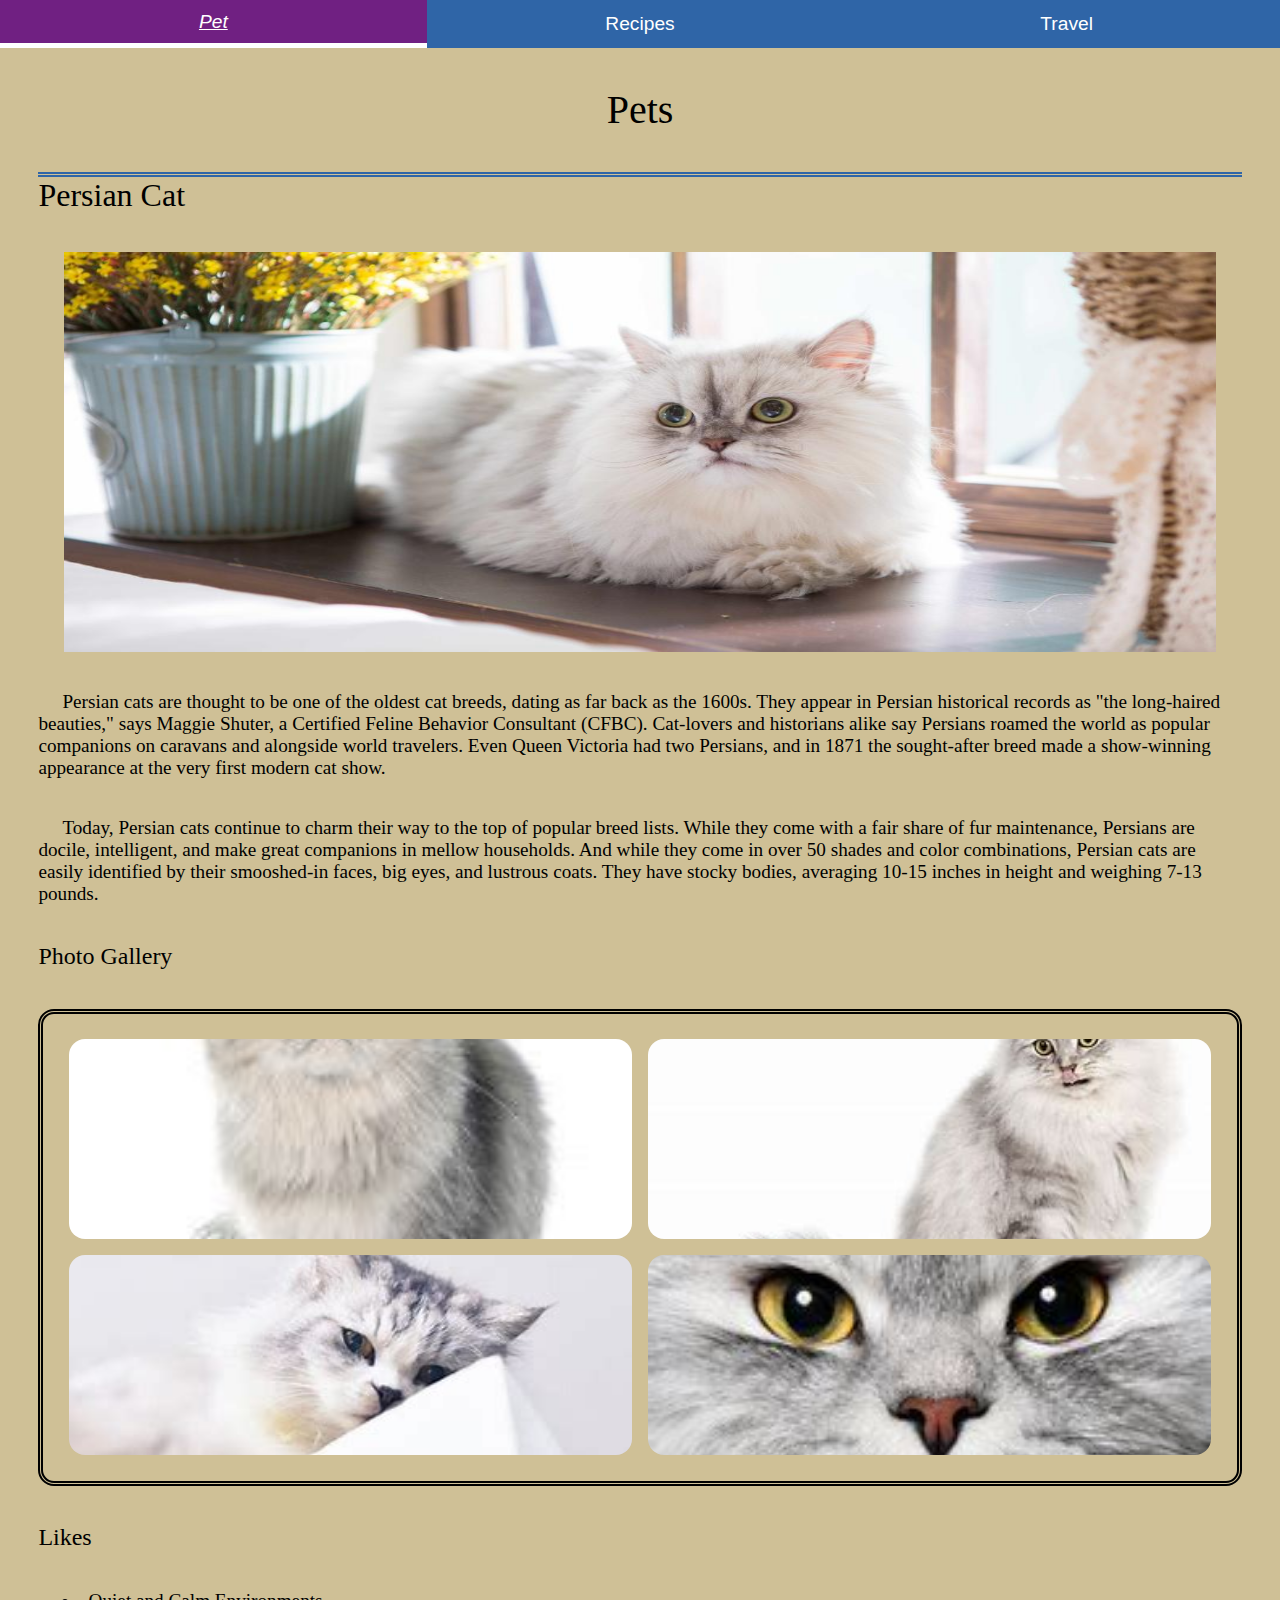
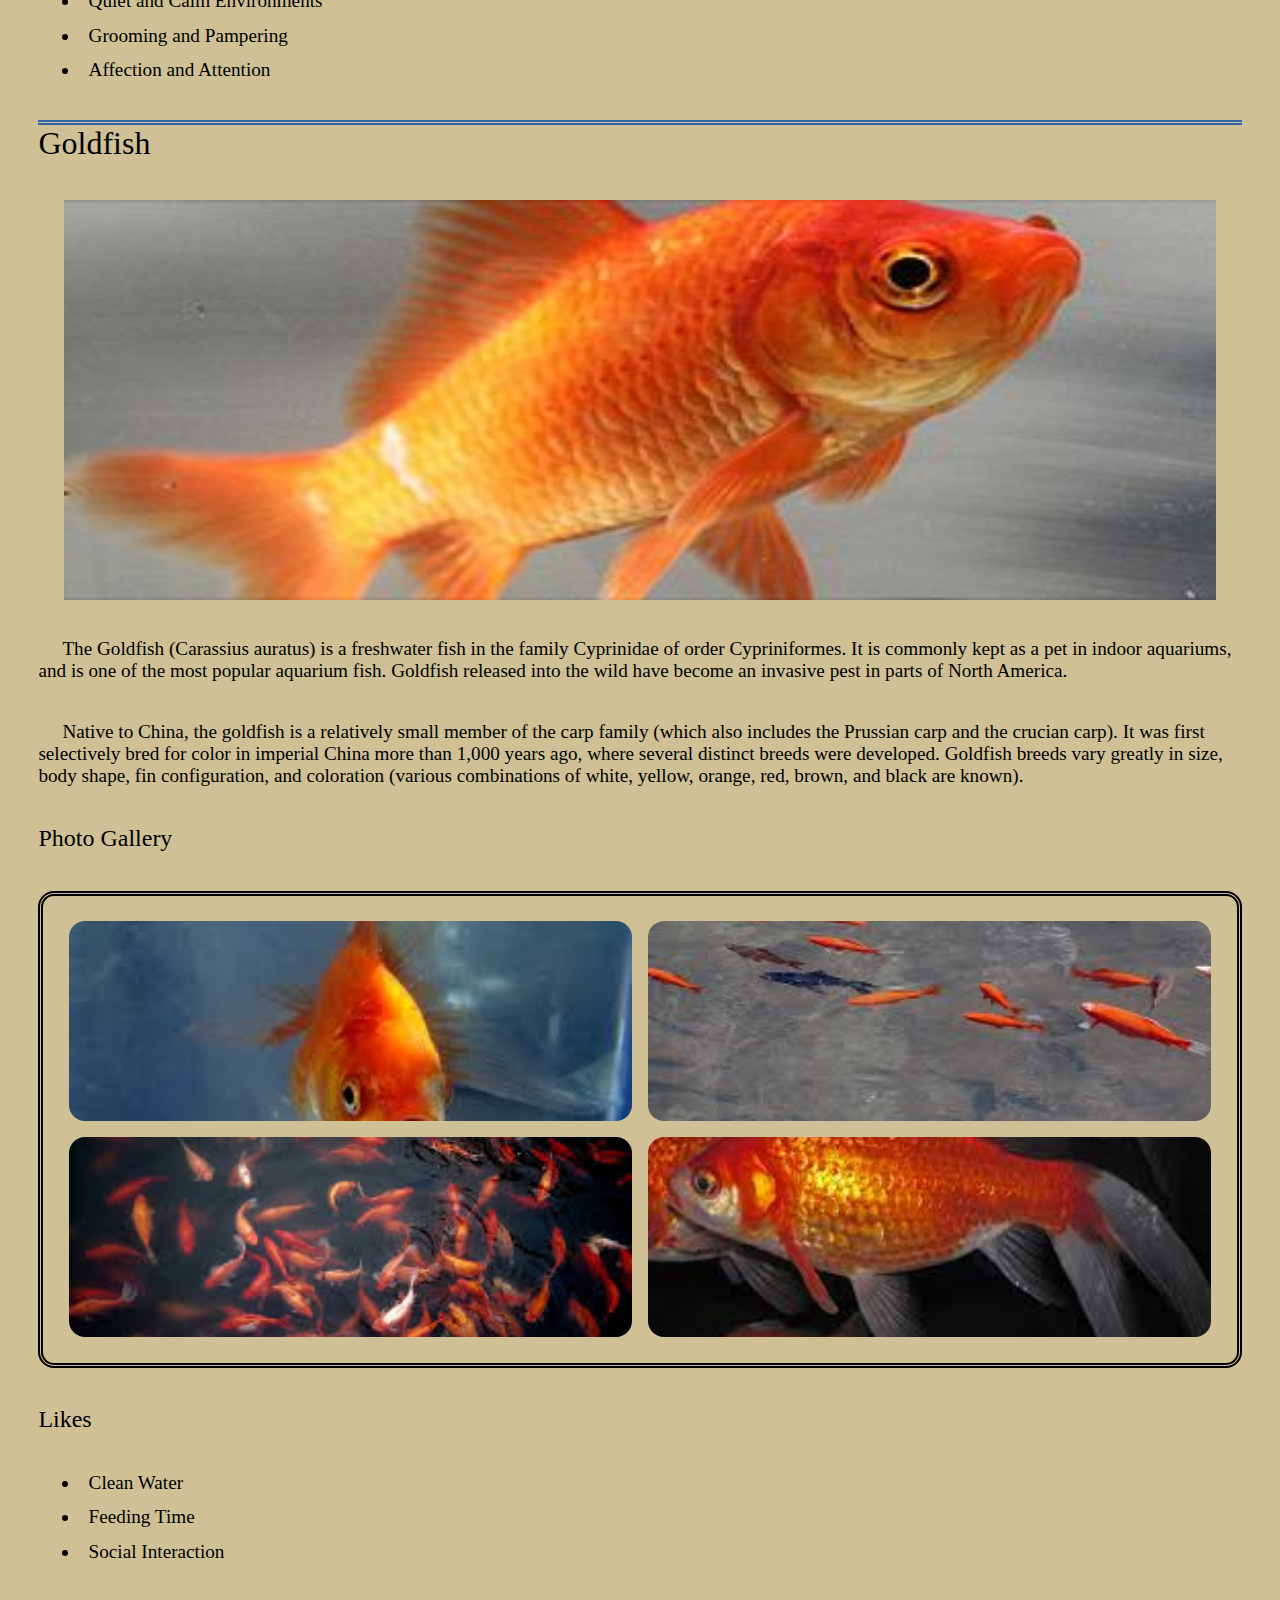
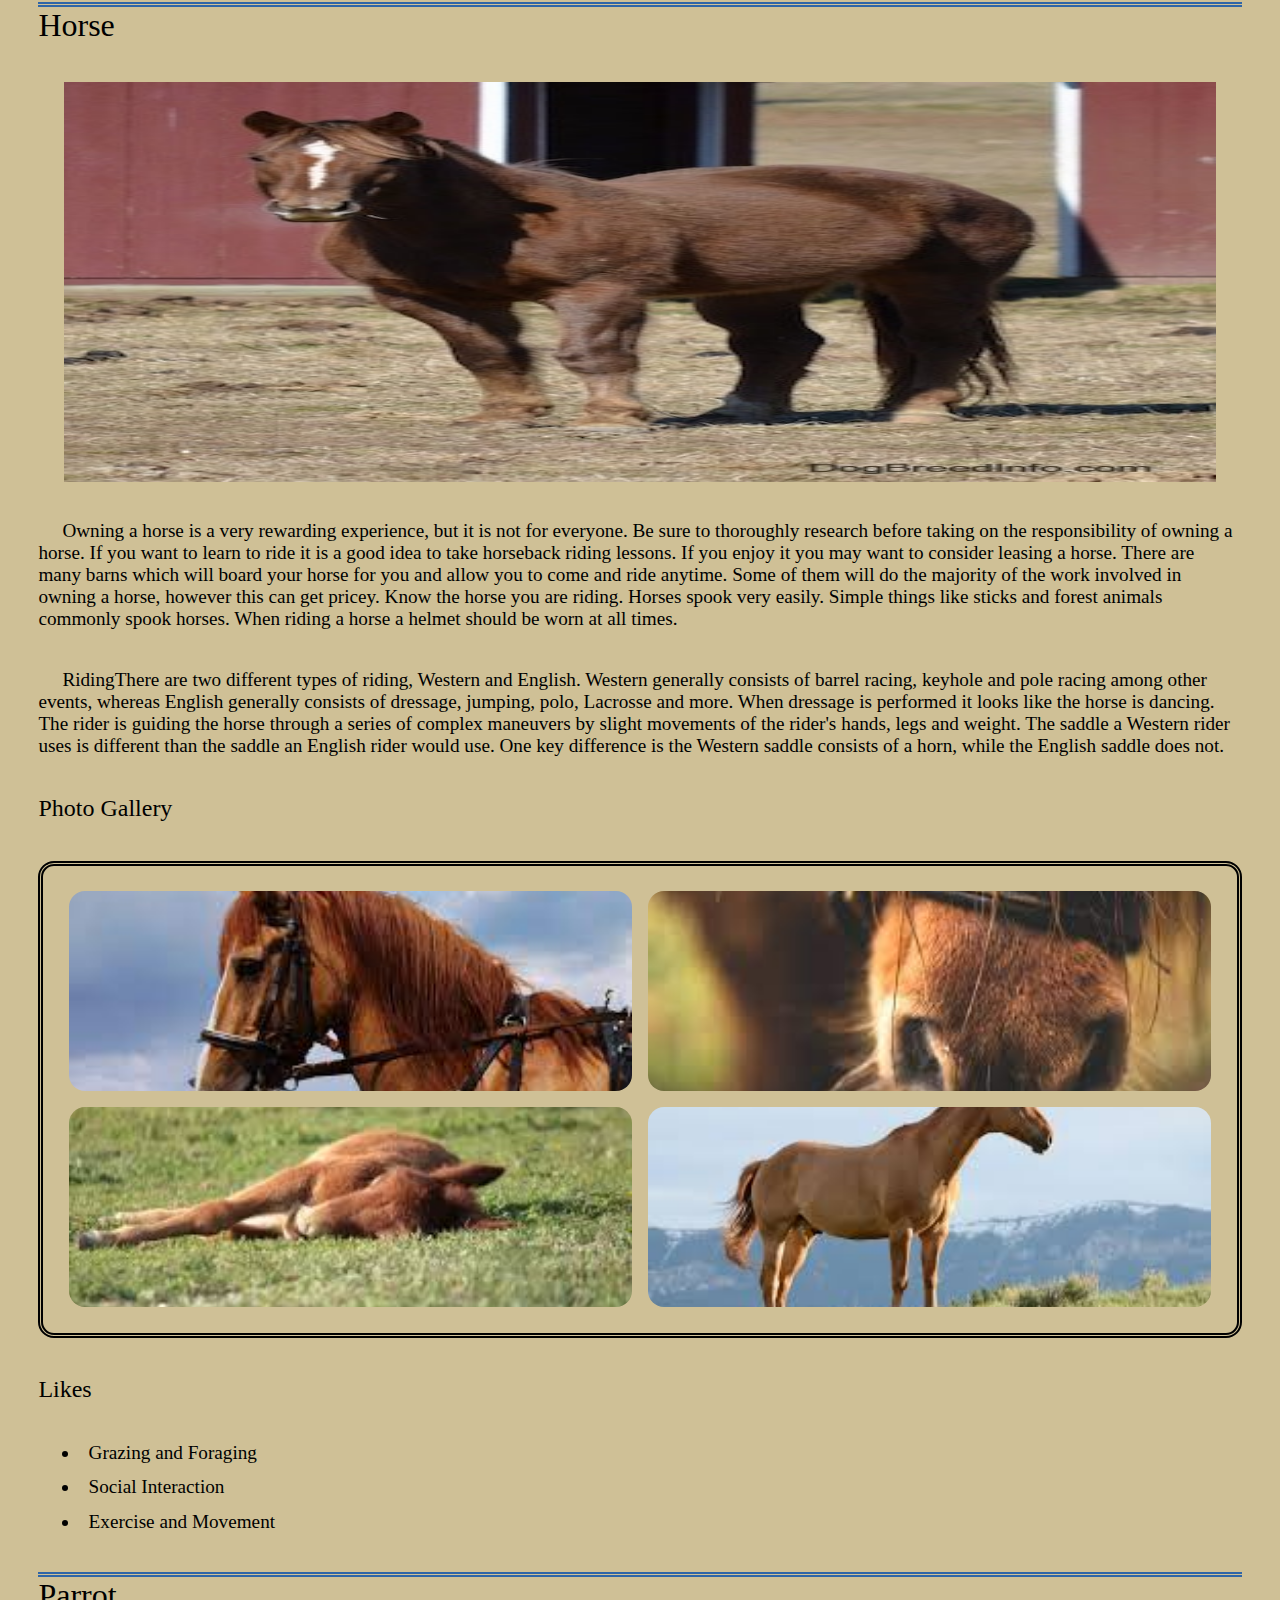
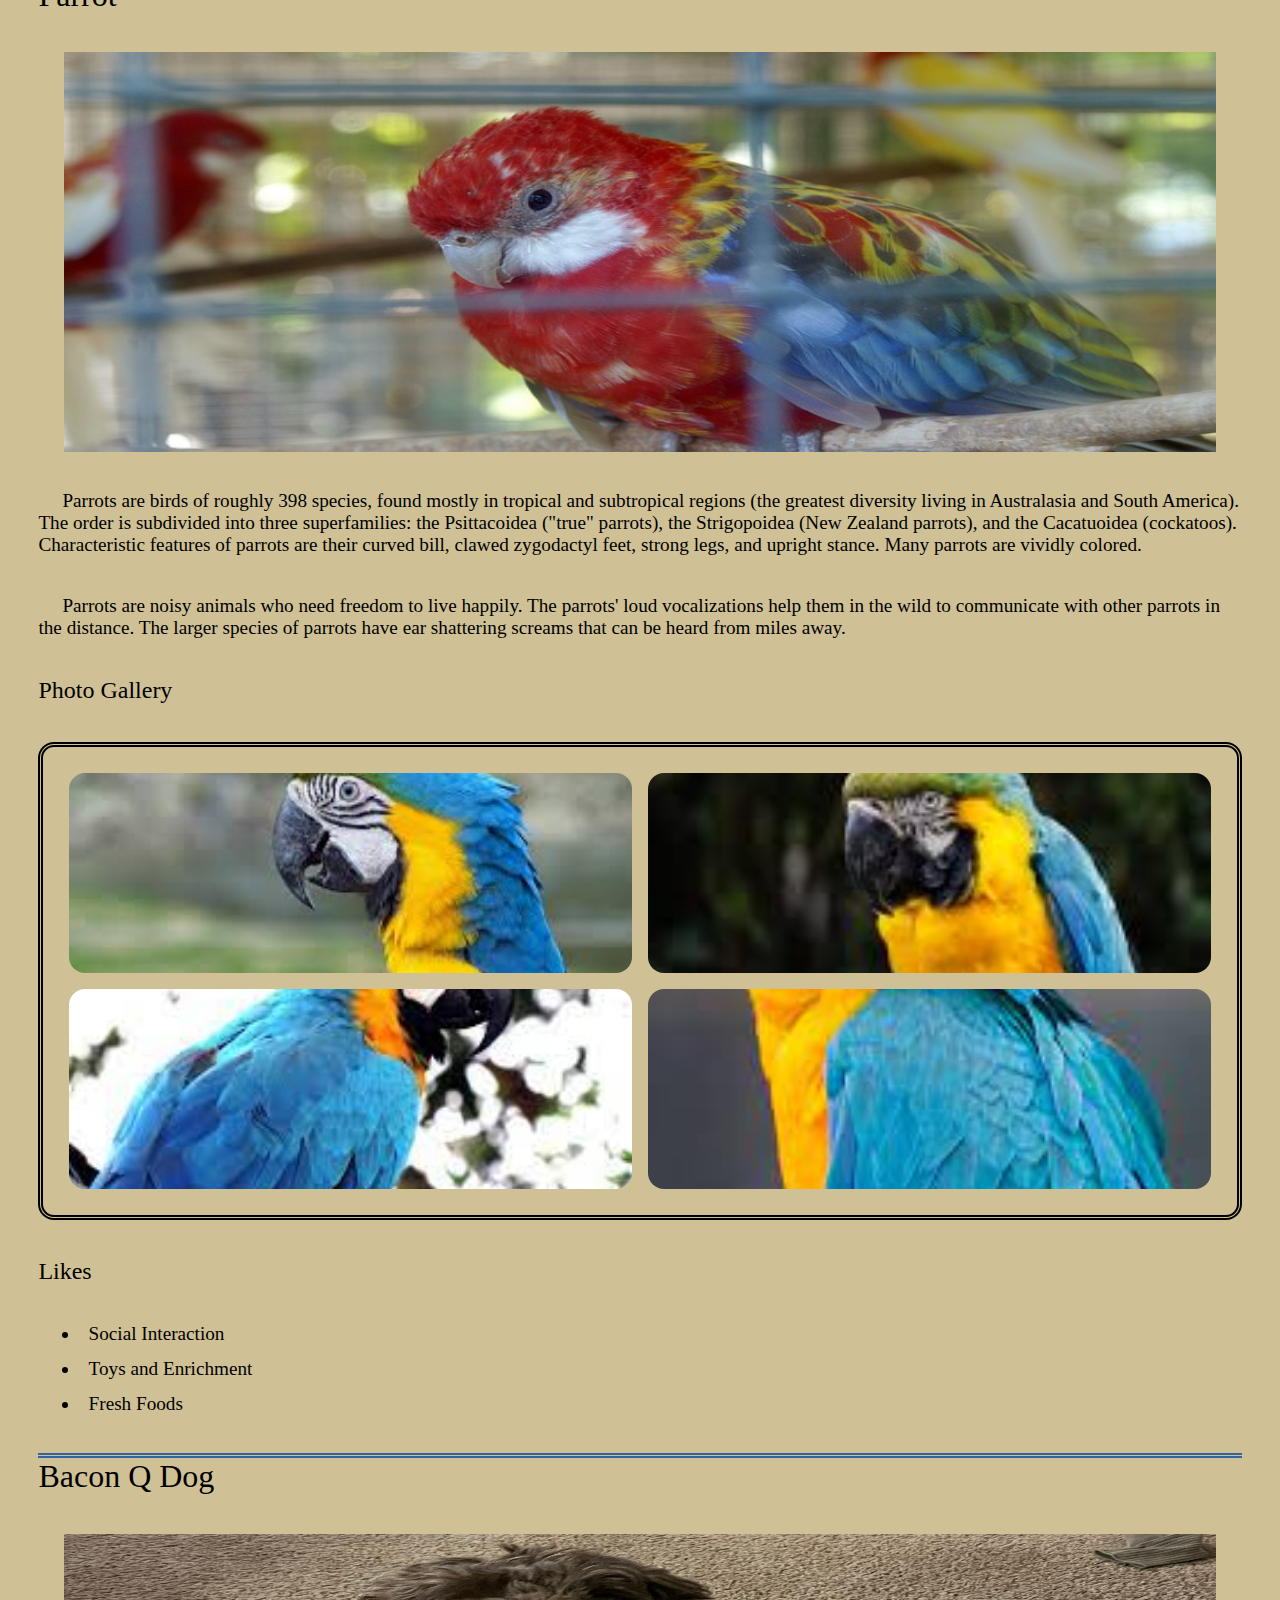
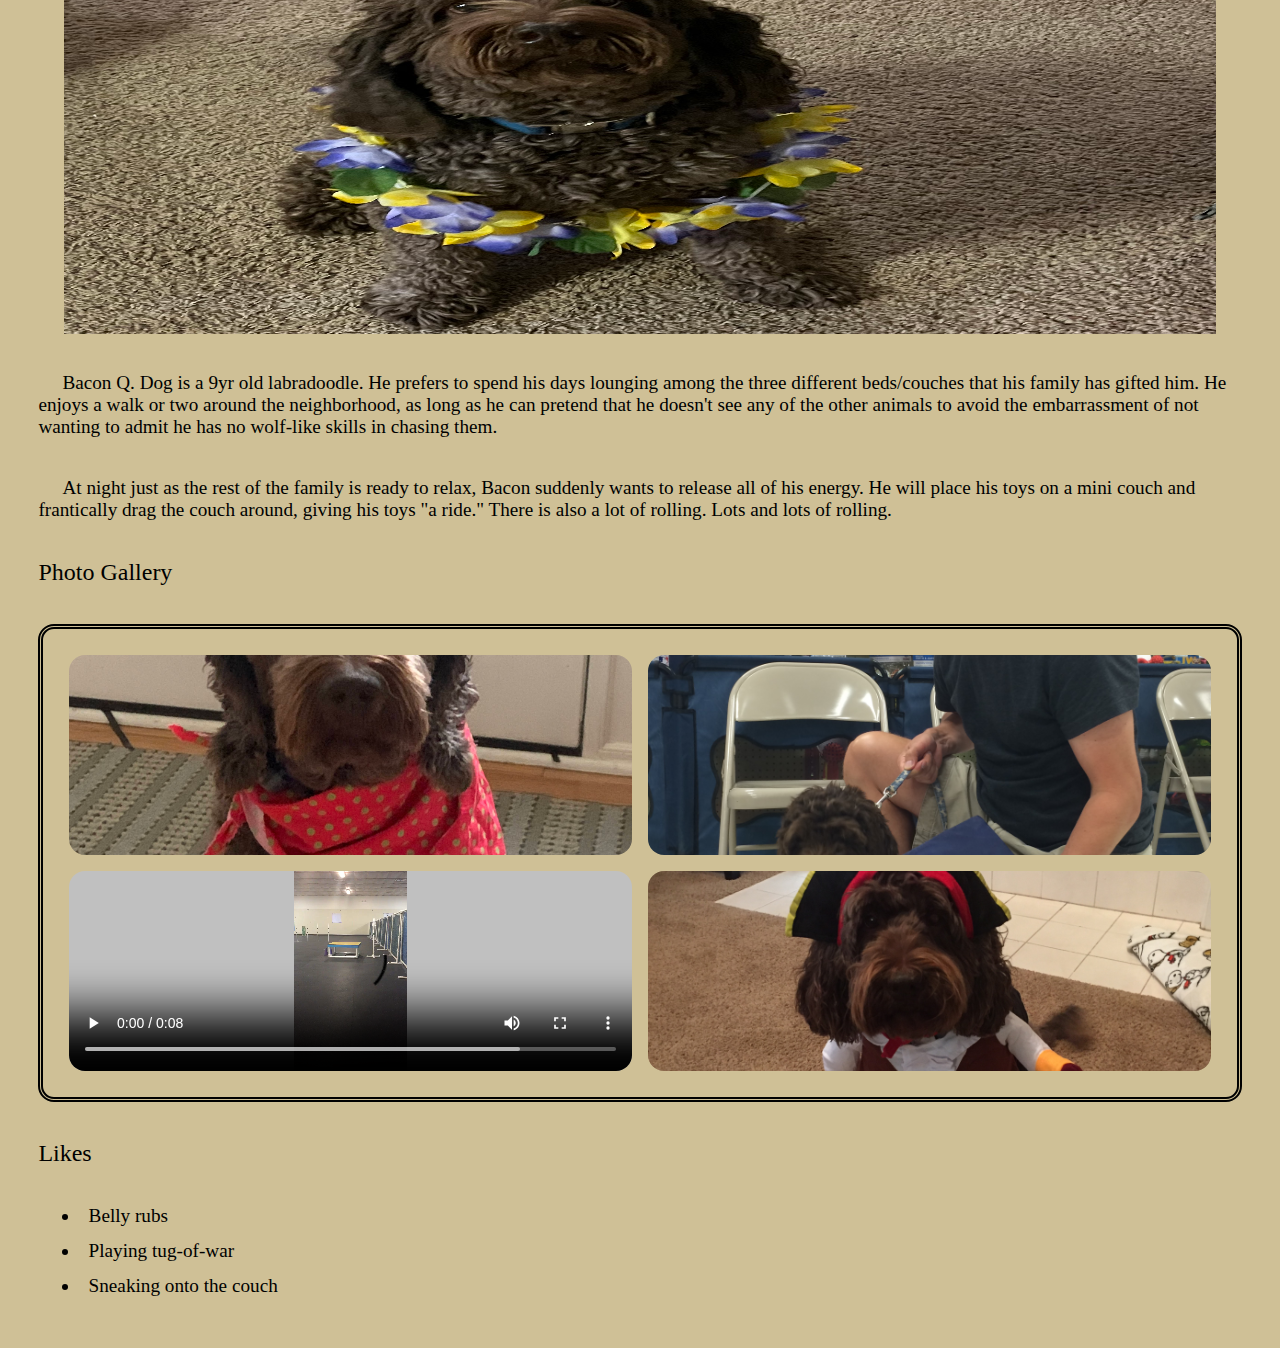
<file: index.html>
<!DOCTYPE html>
<html lang="en">

<head>
    <meta charset="UTF-8">
    <meta name="viewport" content="width=device-width, initial-scale=1.0">
    <link rel="stylesheet" href="css/html5reset.css">
    <link rel="stylesheet" href="css/style.css">
    <title>Pets</title>
</head>

<body>
    <header>
        <nav>
            <a class="skip" href="#main">Skip to Main Content</a>
            <ul>
                <li class="chosenLink navLi1"><a href="index.html">Pet</a></li>
                <li class="navLi2"><a href="recipes.html">Recipes</a></li>
                <li class="navLi3"><a href="travel.html">Travel</a></li>
            </ul>
        </nav>
        <h1>Pets</h1>
    </header>

    <main id="main">
        <div>
            <h2>Persian Cat</h2>
            <img class="titleImg" src="images/persian-cat-breed.jpg" width="400" alt="silver persian cat lounging on a sunny windowsill">

            <p>Persian cats are thought to be one of the oldest cat breeds, dating as far back as the 1600s. They appear 
                in Persian historical records as "the long-haired beauties," says Maggie Shuter, a Certified Feline Behavior 
                Consultant (CFBC). Cat-lovers and historians alike say Persians roamed the world as popular companions 
                on caravans and alongside world travelers. Even Queen Victoria had two Persians, and in 1871 the sought-after 
                breed made a show-winning appearance at the very first modern cat show.</p>
            <P>Today, Persian cats continue to charm their way to the top of popular breed lists. While they come with a 
                fair share of fur maintenance, Persians are docile, intelligent, and make great companions in mellow households. 
                And while they come in over 50 shades and color combinations, Persian cats are easily identified by their 
                smooshed-in faces, big eyes, and lustrous coats. They have stocky bodies, averaging 10-15 inches in height 
                and weighing 7-13 pounds.</P>

            <h3>Photo Gallery</h3>
            <div class="grid22">
                <img class="grid2201" src="images/persian1.jpg" width="200" alt="A standing white persian cat">
                <img class="grid2202" src="images/persian2.jpg" width="200" alt="Side photograph of a white persian cat">
                <img class="grid2203" src="images/persian3.jpg" width="200" alt="A white persian cat covered by a table's corner">
                <img class="grid2204" src="images/persian4.jpg" width="200" alt="Front photograph of a persian cat">
            </div>
            
            <h3>Likes</h3>
            <ul class="likes">
                <li>Quiet and Calm Environments</li>
                <li>Grooming and Pampering</li>
                <li>Affection and Attention</li>
            </ul>
        </div>

        <div>
            <h2>Goldfish</h2>
            <img class="titleImg" src="images/Common_goldfish.jpg" width="400" alt="a red goldfish">

            <p>The Goldfish (Carassius auratus) is a freshwater fish in the family Cyprinidae of order Cypriniformes. 
                It is commonly kept as a pet in indoor aquariums, and is one of the most popular aquarium fish. Goldfish 
                released into the wild have become an invasive pest in parts of North America.</p>
            <P>Native to China, the goldfish is a relatively small member of the carp family (which also includes the 
                Prussian carp and the crucian carp). It was first selectively bred for color in imperial China more than 
                1,000 years ago, where several distinct breeds were developed. Goldfish breeds vary greatly in size, 
                body shape, fin configuration, and coloration (various combinations of white, yellow, orange, red, brown, 
                and black are known).</P>

            <h3>Photo Gallery</h3>
            <div class="grid22">
                <img class="grid2201" src="images/goldfish1.jpg" width="200" alt="Front of a goldfish">
                <img class="grid2202" src="images/goldfish2.jpg" width="200" alt="A group of goldfish heading towards left">
                <img class="grid2203" src="images/goldfish3.jpg" width="200" alt="A large group of goldfish">
                <img class="grid2204" src="images/goldfish4.jpg" width="200" alt="Side of a goldfish">
            </div>

            <h3>Likes</h3>
            <ul class="likes">
                <li>Clean Water</li>
                <li>Feeding Time</li>
                <li>Social Interaction</li>
            </ul>
        </div>

        <div>
            <h2>Horse</h2>
            <img class="titleImg" src="images/horse_main.jpg" width="400" alt="a brown horse">

            <p>
                Owning a horse is a very rewarding experience, but it is not for everyone. Be sure to thoroughly 
                research before taking on the responsibility of owning a horse. If you want to learn to ride it is 
                a good idea to take horseback riding lessons. If you enjoy it you may want to consider leasing a 
                horse. There are many barns which will board your horse for you and allow you to come and ride 
                anytime. Some of them will do the majority of the work involved in owning a horse, however this 
                can get pricey. Know the horse you are riding. Horses spook very easily. Simple things like sticks 
                and forest animals commonly spook horses. When riding a horse a helmet should be worn at all times.
            </p>
            <P>RidingThere are two different types of riding, Western and English. Western generally consists of 
                barrel racing, keyhole and pole racing among other events, whereas English generally consists of 
                dressage, jumping, polo, Lacrosse and more. When dressage is performed it looks like the horse is 
                dancing. The rider is guiding the horse through a series of complex maneuvers by slight movements of 
                the rider's hands, legs and weight. The saddle a Western rider uses is different than the saddle an 
                English rider would use. One key difference is the Western saddle consists of a horn, while the 
                English saddle does not.</P>

            <h3>Photo Gallery</h3>
            <div class="grid22">
                <img class="grid2201" src="images/horse1.jpg" width="200" alt="Head of a horse">
                <img class="grid2202" src="images/horse2.jpg" width="200" alt="Nose of a horse">
                <img class="grid2203" src="images/horse3.jpg" width="200" alt="A horse lay down on grass">
                <img class="grid2204" src="images/horse4.jpg" width="200" alt="A standing horse with mountains in the background">
            </div>
            
            <h3>Likes</h3>
            <ul class="likes">
                <li>Grazing and Foraging</li>
                <li>Social Interaction</li>
                <li>Exercise and Movement</li>
            </ul>
        </div>

        <div>
            <h2>Parrot</h2>
            <img class="titleImg" src="images/parrot_main.jpg" width="400" alt="a red Parrot">

            <p>Parrots are birds of roughly 398 species, found mostly in tropical and subtropical regions (the 
                greatest diversity living in Australasia and South America). The order is subdivided into three 
                superfamilies: the Psittacoidea ("true" parrots), the Strigopoidea (New Zealand parrots), and 
                the Cacatuoidea (cockatoos). Characteristic features of parrots are their curved bill, clawed 
                zygodactyl feet, strong legs, and upright stance. Many parrots are vividly colored.</p>

            <P>Parrots are noisy animals who need freedom to live happily. The parrots' loud vocalizations help 
                them in the wild to communicate with other parrots in the distance. The larger species of parrots 
                have ear shattering screams that can be heard from miles away.</P>

            <h3>Photo Gallery</h3>
            <div class="grid22">
                <img class="grid2201" src="images/parrot1.jpg" width="200" alt="A parrot looking something far away">
                <img class="grid2202" src="images/parrot2.jpg" width="200" alt="A parrot standing on a stick">
                <img class="grid2203" src="images/parrot3.jpg" width="200" alt="A parrot standing on a tree">
                <img class="grid2204" src="images/parrot4.jpg" width="200" alt="A parrot looking backwards">
            </div>

            <h3>Likes</h3>
            <ul class="likes">
                <li>Social Interaction</li>
                <li>Toys and Enrichment</li>
                <li>Fresh Foods</li>
            </ul>
        </div>

        <div>
            <h2>Bacon Q Dog</h2>
            <img class="titleImg" src="images/bacon.jpg" width="400" alt="Brown labradoodle wearing colorful lei">

            <p>Bacon Q. Dog is a 9yr old labradoodle. He prefers to spend his days lounging among the three different
                beds/couches that his family has gifted him. He enjoys a walk or two around the neighborhood, as long as
                he can pretend that he doesn't see any of the other animals to avoid the embarrassment of not wanting to
                admit he has no wolf-like skills in chasing them.</p>
            <P>At night just as the rest of the family is ready to relax, Bacon suddenly wants to release all of his
                energy. He will place his toys on a mini couch and frantically drag the couch around, giving his toys "a
                ride." There is also a lot of rolling. Lots and lots of rolling.</P>
            <h3>Photo Gallery</h3>
            <div class="grid22">
                <img class="grid2201" src="images/bacon_bandana.JPG" width="200" alt="Brown labradoodle wearing an orange bandana">
                <img class="grid2202" src="images/bacon_graduation.JPG" width="200"
                    alt="Small labradoodle puppy wearing a graduation cap and gown">
                <video class="grid2203"  controls>
                    <source src="images/bacon_agility.mov">
                    Your browser does not support the video tag. This was a video of a girl and dog demonstrating a sit and
                    stay procedure
                </video>
                <img class="grid2204" src="images/bacon_halloween.JPG" width="200" alt="Brown labradoodle wearing a pirate costume">
            </div>

            <h3>Likes</h3>
            <ul class="likes">
                <li>Belly rubs</li>
                <li>Playing tug-of-war</li>
                <li>Sneaking onto the couch</li>
            </ul>
        </div>

    </main>

</body>

</html>
</file>
<file: css/style.css>
:focus {
    text-decoration: underline;
}

h1, h2, h3, p {
    font-family: 'Times New Roman', Times, serif;
    margin: 3%;
}

main li {
    font-family: 'Times New Roman', Times, serif;
    margin: 1% 3% 1% 3%;
    font-size: 1.2rem;
}

h1 {
    font-size: 2.5rem;
    text-align: center;
}

h2 {
    font-size: 2rem;
    border-top: 5px double #2F65A7;
}

h3 {
    font-size: 1.5rem;
}

p {
    font-size: 1.2rem;
    text-indent: 1.5rem;
}

main {
    padding-bottom: 3%;
}

nav ul {
    display: grid;
    grid-template-columns: 1fr 1fr 1fr;
    height: 3rem;
    font-size: 1.5rem;
}

nav ul li {
    color: #ffffff;
    background-color: #2F65A7;
    font-size: 1.2rem;
    font-family: Arial, Helvetica, sans-serif;
}

nav ul li a {
    display: grid;
    width: 100%;
    height: 100%;
    align-items: center;
    justify-content: center;
}

.navLi1, .navLi2, .navLi3 {
    grid-row: 1 / 2;
}

.navLi1 {
    grid-column: 1 / 2;
}

.navLi2 {
    grid-column: 2 / 3;
}

.navLi3 {
    grid-column: 3 / 4;
}

.skip {
    position: absolute;
    left: 10%;
    top: -10%;
    color: #FFCB05;
    background-color: #131516;
    font-size: 1rem;
    font-family: Arial, Helvetica, sans-serif;
}

.skip:focus {
    top: 3%;
}

a:hover {
    text-decoration: underline;
}

.chosenLink {
    background-color: #702082;
    font-style: italic;
    border-bottom: 5px solid #FFFFFF;
}

body {
    background-color: #CFC096;
}

span {
    display: block;
    margin-left: 3%;
    margin-right: 3%;
    margin-bottom: 1%;
    font-family: 'Times New Roman', Times, serif;
    font-size: 1.2rem;
}

.titleImg {
    display: block;
    margin: auto;
    width: 90%;
    max-height: 400px;
}

.likes {
    list-style: inside;
    text-indent: 1.5rem;
}

ol {
    list-style-type: decimal;
    list-style-position: inside;
    text-indent: 1.5rem;
}

.grid22 {
    display: grid;
    grid-template-columns: 1fr 1fr;
    grid-row: auto auto;
    row-gap: 1rem;
    column-gap: 1rem;
    justify-content: center;
    align-content: center;
    justify-items: center;
    align-items: center;
    margin: 3%;
    padding: 2%;
    border: 5px double #000000;
    border-radius: 1rem;
}

.grid22 img {
    object-fit: cover;
    height: 100%;
    width: 100%;
    border-radius: 1rem;
    max-height: 200px;
}

.grid22 video {
    height: 100%;
    width: 100%;
    border-radius: 1rem;
    background-color: #c0c0c0;
    max-height: 200px;
}

.grid2201, .grid2202 {
    grid-row: 1 / 2;
}

.grid2203, .grid2204 {
    grid-row: 2 / 3;
}

.grid2201, .grid2203 {
    grid-column: 1 / 2;
}

.grid2202, .grid2204 {
    grid-column: 2 / 3;
}

.grid21 {
    display: grid;
    grid-template-columns: 1fr 1fr 1fr 1fr;
    grid-row: auto auto;
    row-gap: 1rem;
    column-gap: 1rem;
    justify-content: center;
    align-content: center;
    justify-items: center;
    align-items: center;
    justify-self: center;
    align-self: center;
    margin: 3%;
    padding: 2%;
    /* border: 5px double #000000;
    border-radius: 1rem; */
}

.grid21 img {
    object-fit: cover;
    height: 100%;
    width: 100%;
    border-radius: 1rem;
    max-height: 200px;
}

.grid2101, .grid2102 {
    grid-row: 1 / 2;
}

.grid2103 {
    grid-row: 2 / 3;
    grid-column: 2 / 4;
}

.grid2101 {
    grid-column: 1 / 3;
}

.grid2102 {
    grid-column: 3 / 5;
}

.grid12 {
    display: grid;
    grid-template-columns: 1fr 1fr;
    column-gap: 1rem;
    justify-content: center;
    align-content: center;
    justify-items: center;
    align-items: center;
    justify-self: center;
    align-self: center;
    margin: 3%;
    padding: 2%;
    /* border: 5px double #000000;
    border-radius: 1rem; */
}

.grid12 img, .grid12 source {
    object-fit: cover;
    height: 100%;
    width: 100%;
    max-height: 500px;
    border: 3px solid #ffffff;
}

.grid1201, .grid1202 {
    grid-row: 1 / 2;
}

.grid1201 {
    grid-column: 1 / 2;
}

.grid1202 {
    grid-column: 2 / 3;
}

.grid32 {
    display: grid;
    grid-template-columns: 1fr 1fr 1fr 1fr;
    grid-row: auto auto auto;
    row-gap: 1rem;
    column-gap: 1rem;
    justify-content: center;
    align-content: center;
    justify-items: center;
    align-items: center;
    justify-self: center;
    align-self: center;
    margin: 3%;
    padding: 2%;
    /* border: 5px double #000000;
    border-radius: 1rem; */
}

.grid32 figure {
    height: 100%;
    width: 100%;
}

.grid32 figure img {
    object-fit: cover;
    max-height: 200px;
    width: 100%;
}

.grid32 figure video {
    object-fit: cover;
    max-height: 200px;
    width: 100%
}

.grid32 figure figcaption {
    font-family: 'Times New Roman', Times, serif;
}

.grid3201, .grid3202 {
    grid-row: 1 / 2;
}

.grid3203, .grid3204 {
    grid-row: 2 / 3;
}

.grid3205 {
    grid-row: 3 / 4;
    grid-column: 2 / 4;
}

.grid3201, .grid3203 {
    grid-column: 1 / 3;
}

.grid3202, .grid3204 {
    grid-column: 3 / 5;
}

.reduceOff {
    visibility: inherit;
}

.reduceOn {
    visibility: hidden;
}

@media (prefers-reduced-motion: reduce) {
    .reduceOff {
        visibility: hidden;
    }

    .reduceOn{
        visibility: inherit;
    }
}
</file>
